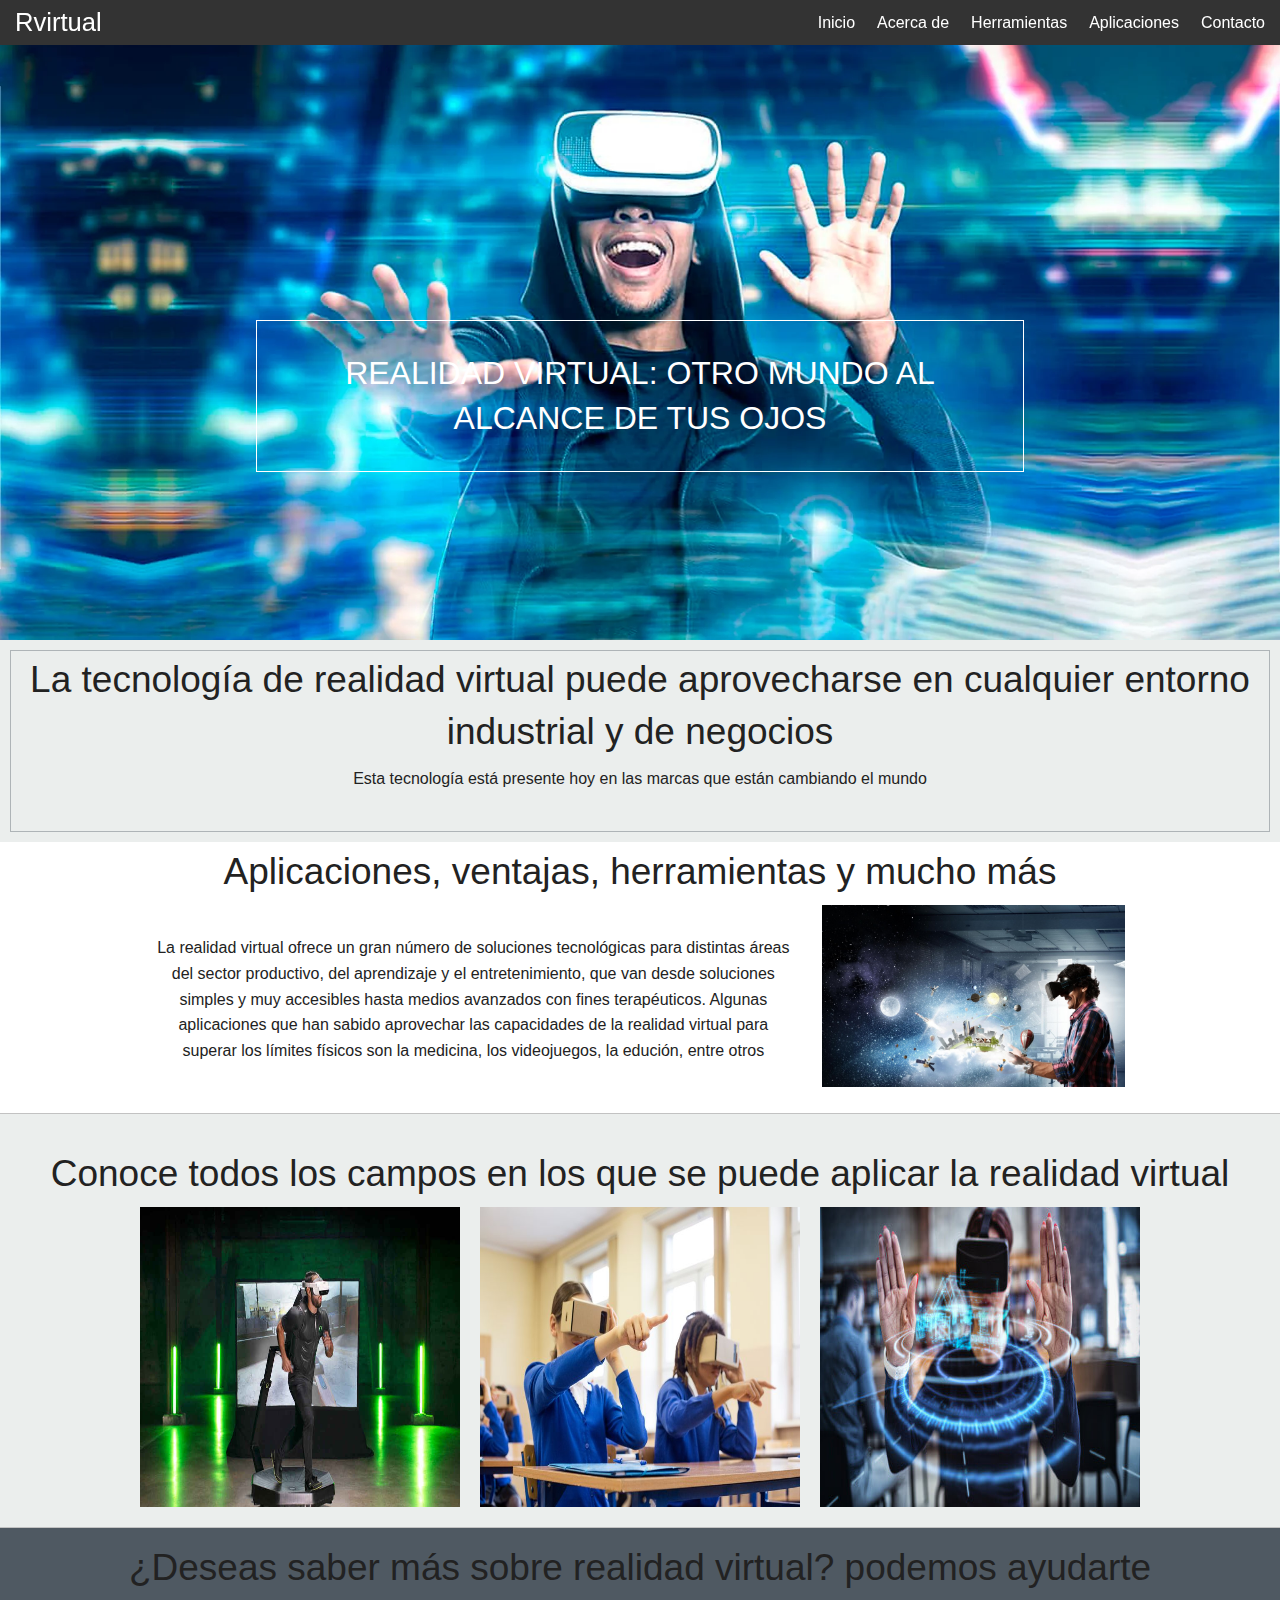
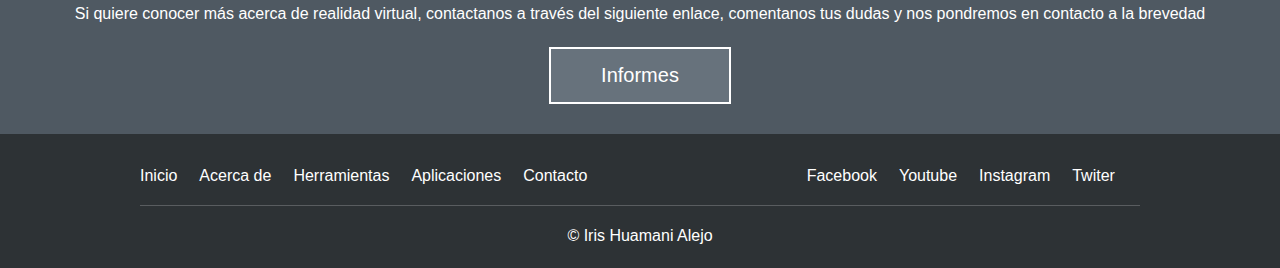
<file: index.html>
<!doctype html>
<html class="no-js" lang="">
    <head>
        <meta charset="utf-8">
        <meta http-equiv="X-UA-Compatible" content="IE=edge,chrome=1">
        <title></title>
        <meta name="description" content="">
        <meta name="viewport" content="width=device-width, initial-scale=1">

        <link rel="stylesheet" href="css/normalize.min.css">
        <link rel="stylesheet" href="css/main.css">
        <link rel="stylesheet" href="css/foundation.css">

        <script src="js/vendor/modernizr-2.8.3.min.js"></script>
    </head>
    <body>


        <header class="fixed"> <!--propio del famework -->

            <div class="top-bar">
                <div class="row">
                    <div class="large-4 columns">
                        <a href="index.html" class="inicio">Rvirtual</a>
                    </div>

                    <div class="large-6 large-offset-2 columns"> 
                        <div id="navegacion">
                            <nav class="inline-list right">
                                <li><a href="index.html">Inicio</a></li>
                                <li><a href="nosotros.html">Acerca de</a></li>
                                <li><a href="servicios.html">Herramientas</a></li>
                                <li><a href="equipo.html">Aplicaciones</a></li>
                                <li><a href="contacto.html">Contacto</a></li>
                            </nav>
                        </div>
                    </div>

                </div>
            </div>
        </header>
        

        <section class="destacada">
            <div class="pattern"></div>
            <img src="img/realidad-virtual.webp">

            <div class="contenido text-center">
                <h1><span>Realidad Virtual: otro mundo al alcance de tus ojos</span></h1>
            </div>
        </section>

        <section class="agencia text-center">
            <div class="borde">
                <h2>La tecnología de realidad virtual puede aprovecharse en cualquier entorno industrial y de negocios</h2>
                <p>Esta tecnología está presente hoy en las marcas que están cambiando el mundo</p>
            </div>
        </section>

        <section class="aplicaciones text-center">
            <h2 class="text-center">Aplicaciones, ventajas, herramientas y mucho más</h2>

            <section class="row">
                <div class="large-8 columns">
                    <p class="texto-1">La realidad virtual ofrece un gran número de soluciones tecnológicas para distintas áreas del sector productivo, del aprendizaje y el entretenimiento, que van desde soluciones simples y muy accesibles hasta medios avanzados con fines terapéuticos. Algunas aplicaciones que han sabido aprovechar las capacidades de la realidad virtual para superar los límites físicos son la medicina, los videojuegos, la edución, entre otros</p>
                </div>

                <div class="large-4 columns">
                    <img src="img/realidad.jpg">
                </div>
            </section>
            

            
        </section>

        <section class="servicios">

            <h2 class="text-center">Conoce todos los campos en los que se puede aplicar la realidad virtual</h2>

            <div class="row">
                <ul class="small-block-grid-3">
                    <li><img src="img/i_videojuegos.jpg" class="imagen-1"></li>
                    <li><img src="img/i_educacion.jpg" class="imagen-1"></li>
                    <li><img src="img/i_negocios.jpg" class="imagen-1"></li>
                </ul>
            </div>

        </section>

        <section class="contacto text-center">
            <h2>¿Deseas saber más sobre realidad virtual? podemos ayudarte</h2>
            <p>Si quiere conocer más acerca de realidad virtual, contactanos a través del siguiente enlace, comentanos tus dudas y nos pondremos en contacto a la brevedad</p>

            <a href="contacto.html" class="button large">Informes</a>
        </section>

        <footer >
            <div class="row">
                <nav class="large-6 columns inline-list">
                    <li><a href="index.html">Inicio</a></li>
                    <li><a href="nosotros.html">Acerca de</a></li>
                    <li><a href="servicios.html">Herramientas</a></li>
                    <li><a href="equipo.html">Aplicaciones</a></li>
                    <li><a href="contacto.html">Contacto</a></li>
                </nav>

                <nav class="large-4 large-offset-2 columns inline-list">
                    <li><a href="#">Facebook</a></li>
                    <li><a href="#">Youtube</a></li>
                    <li><a href="#">Instagram</a></li>
                    <li><a href="#">Twiter</a></li>
                </nav>

                <hr>
                <p class="text-center">&copy; Iris Huamani Alejo</p>
            </div>
        </footer>


        <script>window.jQuery || document.write('<script src="js/vendor/jquery-1.11.2.min.js"><\/script>')</script>

        <script src="js/main.js"></script>
        <script src="js/foundation.min.js"></script>
    </body>
</html>
</file>
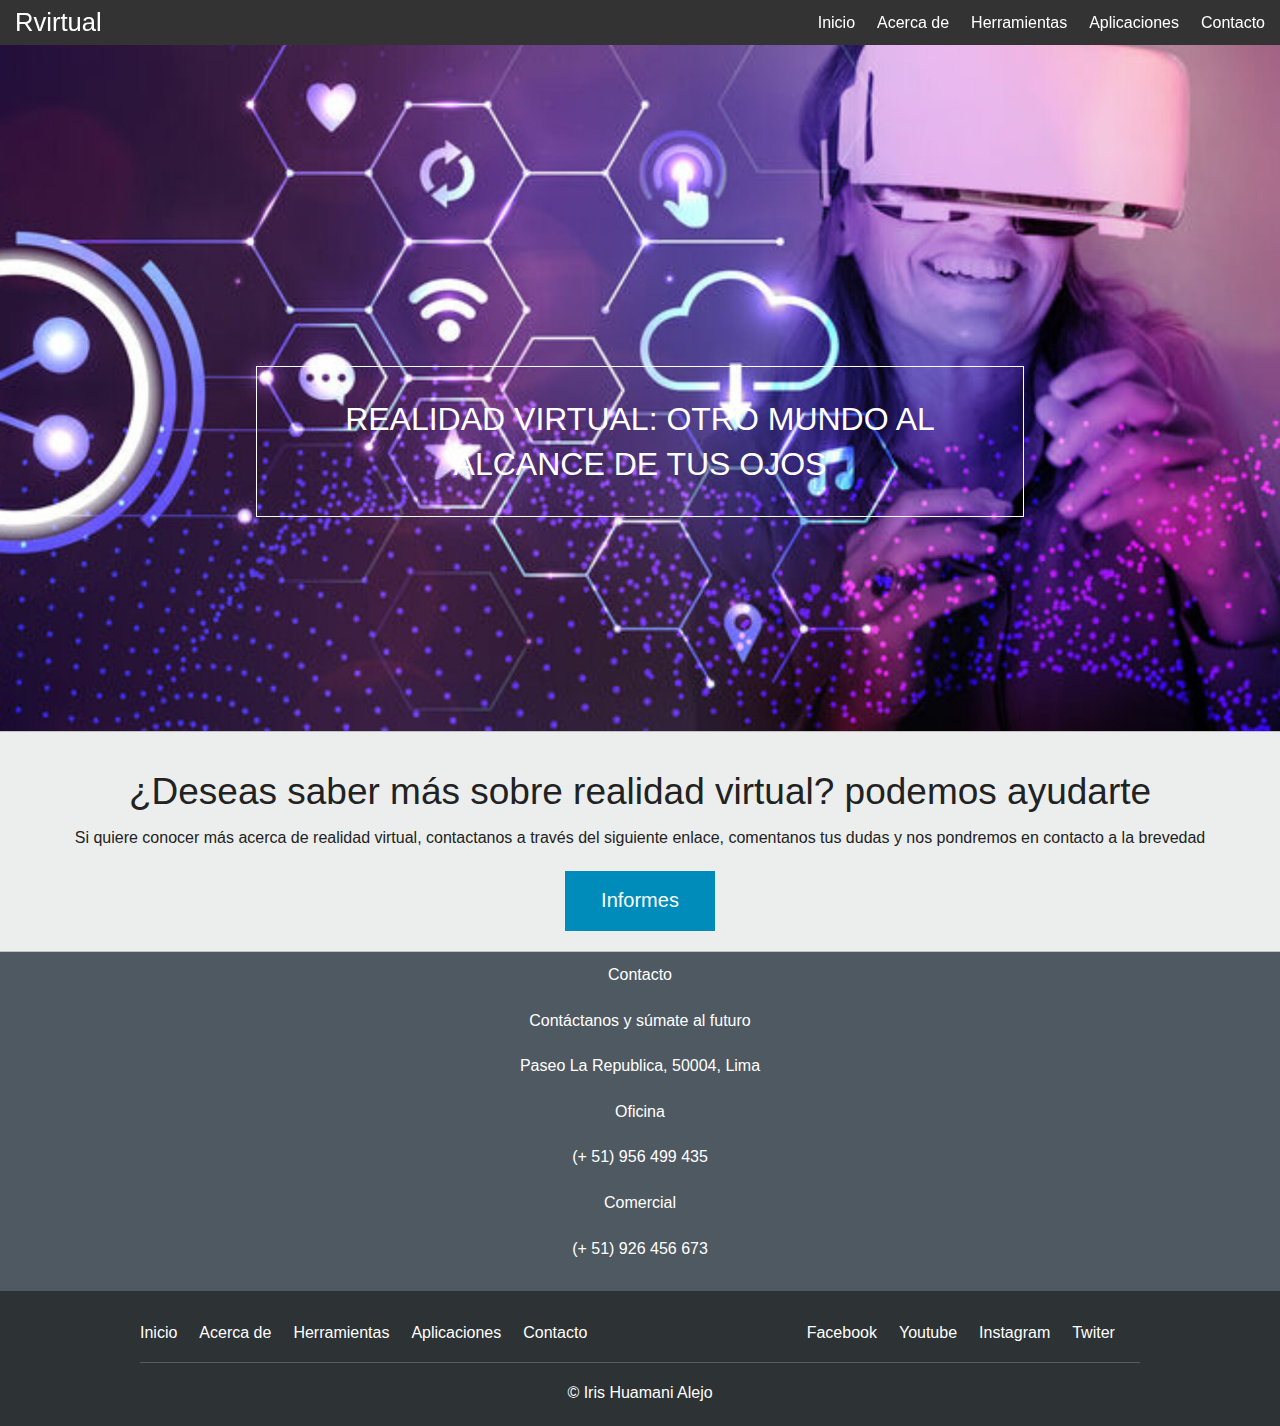
<file: contacto.html>
<!doctype html>
<html class="no-js" lang="">
    <head>
        <meta charset="utf-8">
        <meta http-equiv="X-UA-Compatible" content="IE=edge,chrome=1">
        <title></title>
        <meta name="description" content="">
        <meta name="viewport" content="width=device-width, initial-scale=1">

        <link rel="stylesheet" href="css/normalize.min.css">
        <link rel="stylesheet" href="css/main.css">
        <link rel="stylesheet" href="css/foundation.css">

        <script src="js/vendor/modernizr-2.8.3.min.js"></script>
    </head>
    <body>


        <header class="fixed"> <!--propio del famework -->

            <div class="top-bar">
                <div class="row">
                    <div class="large-4 columns">
                        <a href="index.html" class="inicio">Rvirtual</a>
                    </div>

                    <div class="large-6 large-offset-2 columns"> 
                        <div id="navegacion">
                            <nav class="inline-list right">
                                <li><a href="index.html">Inicio</a></li>
                                <li><a href="nosotros.html">Acerca de</a></li>
                                <li><a href="servicios.html">Herramientas</a></li>
                                <li><a href="equipo.html">Aplicaciones</a></li>
                                <li><a href="contacto.html">Contacto</a></li>
                            </nav>
                        </div>
                    </div>

                </div>
            </div>
        </header>

        <section class="destacada">
            <div class="pattern"></div>
            <img src="img/c_contacto.jpg">

            <div class="contenido text-center">
                <h1><span>Realidad Virtual: otro mundo al alcance de tus ojos</span></h1>
            </div>
        </section>


        <section class="servicios text-center"> 
            <h2>¿Deseas saber más sobre realidad virtual? podemos ayudarte</h2>
            <p>Si quiere conocer más acerca de realidad virtual, contactanos a través del siguiente enlace, comentanos tus dudas y nos pondremos en contacto a la brevedad</p>

            <a href="" class="button large">Informes</a>
        </section>

        <section class="contacto text-center">
            <div>
                <p>Contacto<p>
                <p>Contáctanos y súmate al futuro<p>
                <p>Paseo La Republica, 50004, Lima<p>

                <p>Oficina<p>
                <p>(+ 51) 956 499 435<p>
                <p>Comercial<p>
                <p>(+ 51) 926 456 673<p><p>
            </div>
            
        </section>

        

        <footer >
            <div class="row">
                <nav class="large-6 columns inline-list">
                    <li><a href="index.html">Inicio</a></li>
                    <li><a href="nosotros.html">Acerca de</a></li>
                    <li><a href="servicios.html">Herramientas</a></li>
                    <li><a href="equipo.html">Aplicaciones</a></li>
                    <li><a href="contacto.html">Contacto</a></li>
                </nav>

                <nav class="large-4 large-offset-2 columns inline-list">
                    <li><a href="#">Facebook</a></li>
                    <li><a href="#">Youtube</a></li>
                    <li><a href="#">Instagram</a></li>
                    <li><a href="#">Twiter</a></li>
                </nav>

                <hr>
                <p class="text-center">&copy; Iris Huamani Alejo</p>
            </div>
        </footer>


        <script>window.jQuery || document.write('<script src="js/vendor/jquery-1.11.2.min.js"><\/script>')</script>

        <script src="js/main.js"></script>
        <script src="js/foundation.min.js"></script>
    </body>
</html>
</file>
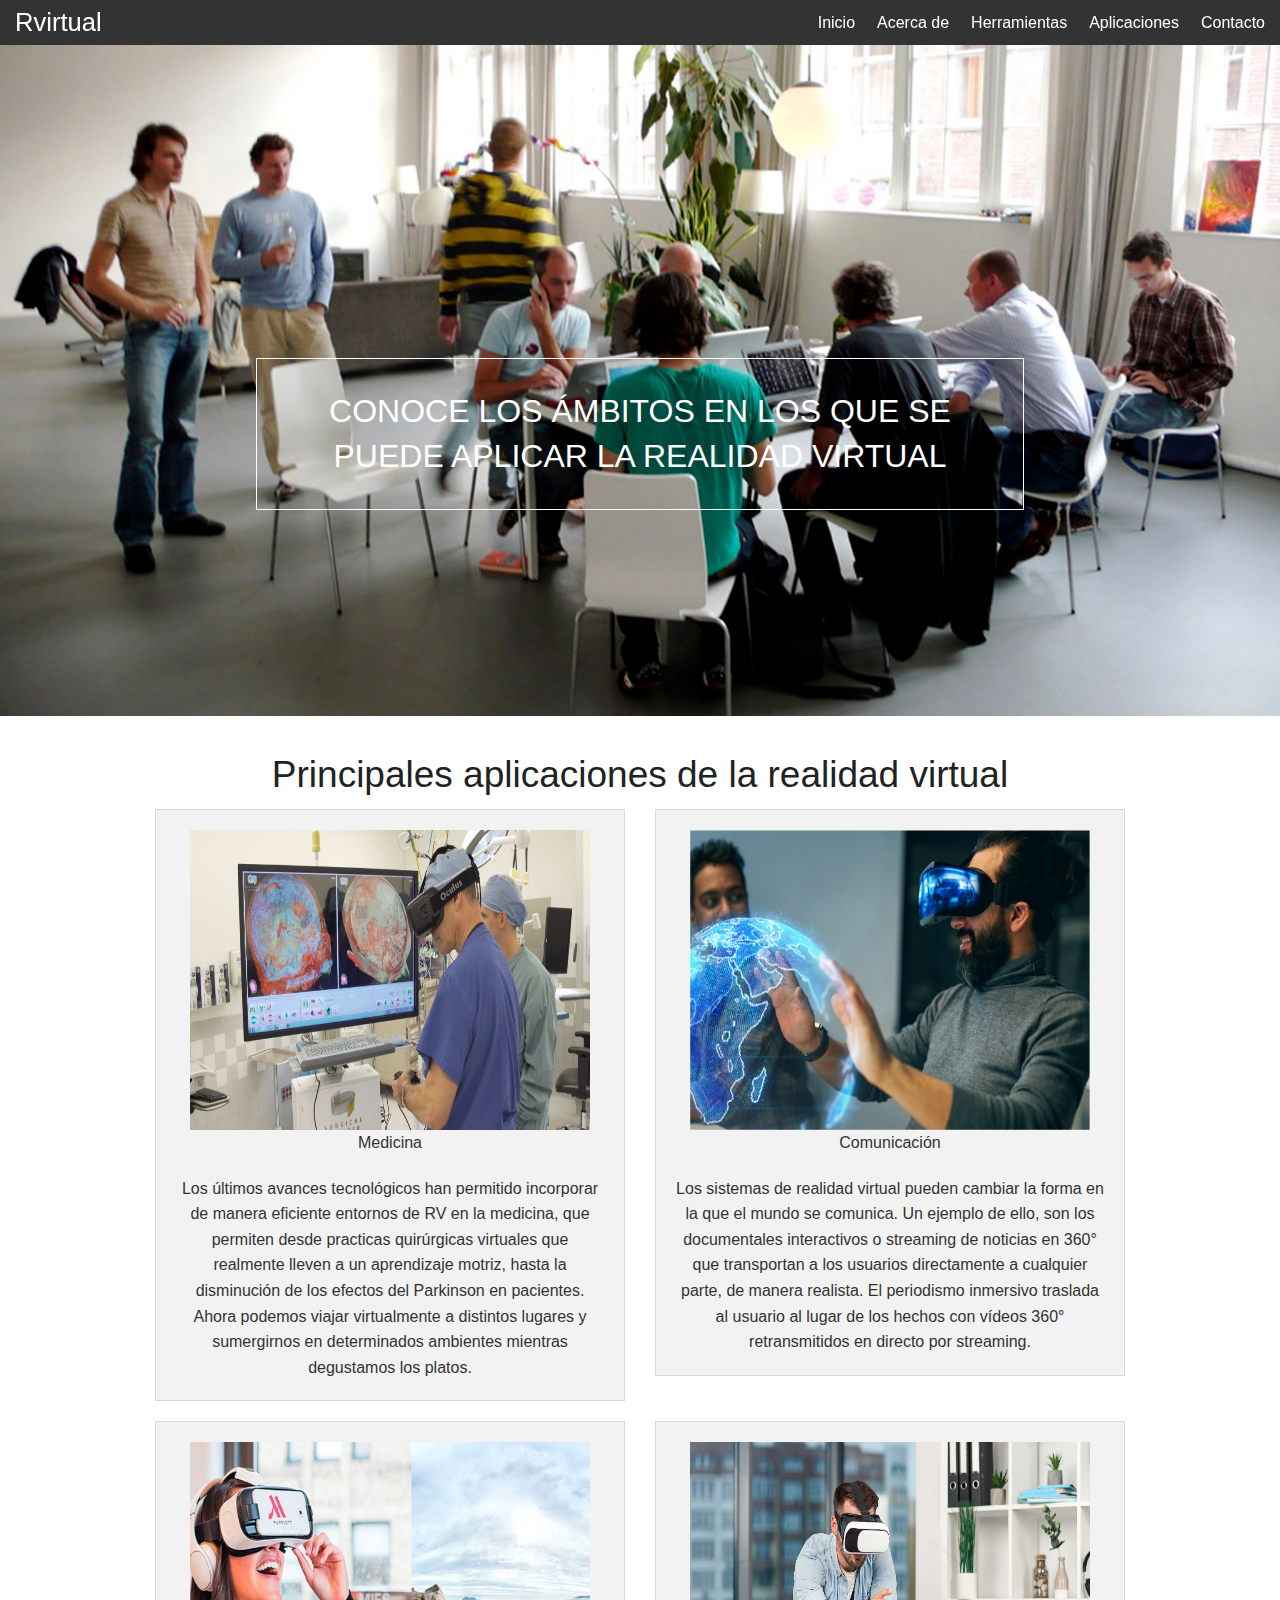
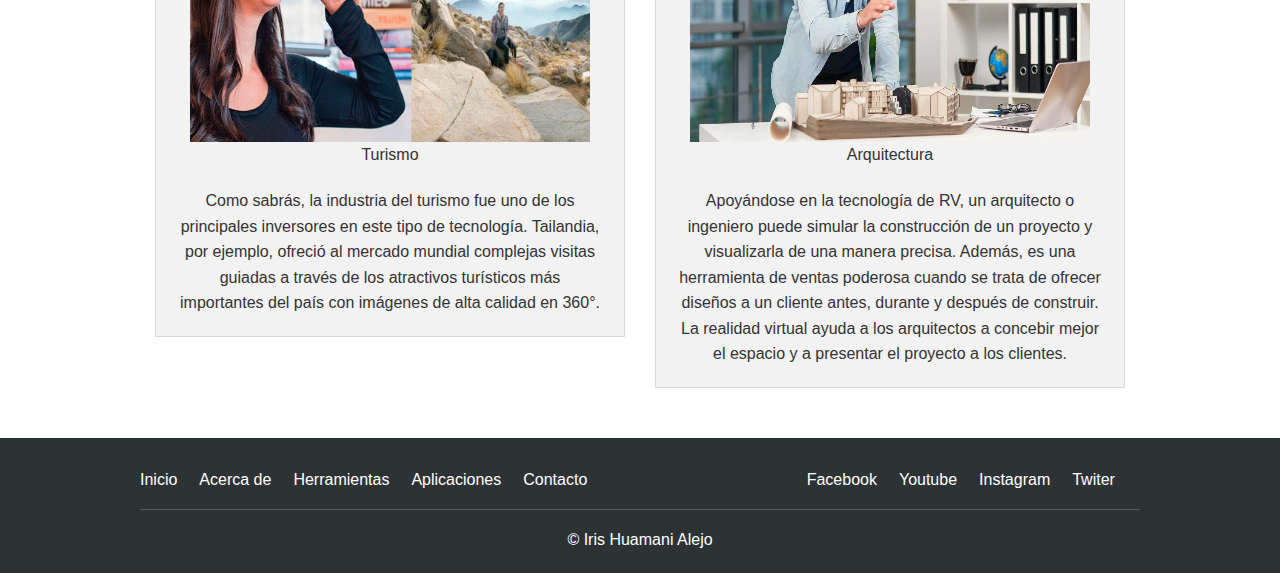
<file: equipo.html>
<!doctype html>
<html class="no-js" lang="">
    <head>
        <meta charset="utf-8">
        <meta http-equiv="X-UA-Compatible" content="IE=edge,chrome=1">
        <title></title>
        <meta name="description" content="">
        <meta name="viewport" content="width=device-width, initial-scale=1">

        <link rel="stylesheet" href="css/normalize.min.css">
        <link rel="stylesheet" href="css/main.css">
        <link rel="stylesheet" href="css/foundation.css">

        <script src="js/vendor/modernizr-2.8.3.min.js"></script>
    </head>
    <body>


        <header class="fixed"> <!--propio del famework -->

            <div class="top-bar">
                <div class="row">
                    <div class="large-4 columns">
                        <a href="index.html" class="inicio">Rvirtual</a>
                    </div>

                    <div class="large-6 large-offset-2 columns"> 
                        <div id="navegacion">
                            <nav class="inline-list right">
                                <li><a href="index.html">Inicio</a></li>
                                <li><a href="nosotros.html">Acerca de</a></li>
                                <li><a href="servicios.html">Herramientas</a></li>
                                <li><a href="equipo.html">Aplicaciones</a></li>
                                <li><a href="contacto.html">Contacto</a></li>
                            </nav>
                        </div>
                    </div>

                </div>
            </div>
        </header>
        

        <section class="destacada">
            <div class="pattern"></div>
            <img src="img/h_equipo.jpg">

            <div class="contenido text-center">
                <h1><span>Conoce los ámbitos en los que se puede aplicar la realidad virtual</span></h1>
            </div>
        </section>

        <section class="informacion">

            <div class="row">
                <h2 class="text-center">Principales aplicaciones de la realidad virtual</h2>

                <div class="large-6 columns">
                    <div class="panel text-center">
                        <img src="img/a_medicina.jpg" class="imagen-1">
                        <p>Medicina</p>
                        <p>Los últimos avances tecnológicos han permitido incorporar de manera eficiente entornos de RV en la medicina, que permiten desde practicas quirúrgicas virtuales que realmente lleven a un aprendizaje motriz, hasta la disminución de los efectos del Parkinson en pacientes. Ahora podemos viajar virtualmente a distintos lugares y sumergirnos en determinados ambientes mientras degustamos los platos.</p>
                    </div>
                </div>

                <div class="large-6 columns">
                    <div class="panel text-center">
                        <img src="img/a_comunicacion.png" class="imagen-1"> 
                        <p>Comunicación</p>
                        <p>Los sistemas de realidad virtual pueden cambiar la forma en la que el mundo se comunica. Un ejemplo de ello, son los documentales interactivos o streaming de noticias en 360° que transportan a los usuarios directamente a cualquier parte, de manera realista. El periodismo inmersivo traslada al usuario al lugar de los hechos con vídeos 360° retransmitidos en directo por streaming.</p>
                    </div>
                </div>
            </div>

            <div class="row">
                <div class="large-6 columns">
                    <div class="panel text-center">
                        <img src="img/a_turismo.jpg" class="imagen-1">
                        <p>Turismo</p>
                        <p>Como sabrás, la industria del turismo fue uno de los principales inversores en este tipo de tecnología. Tailandia, por ejemplo, ofreció al mercado mundial complejas visitas guiadas a través de los atractivos turísticos más importantes del país con imágenes de alta calidad en 360°.</p>
                    </div>
                </div>

                <div class="large-6 columns">
                    <div class="panel text-center">
                        <img src="img/a_arquitectura.jpg" class="imagen-1">
                        <p>Arquitectura</p>
                        <p>Apoyándose en la tecnología de RV, un arquitecto o ingeniero puede simular la construcción de un proyecto y visualizarla de una manera precisa. Además, es una herramienta de ventas poderosa cuando se trata de ofrecer diseños a un cliente antes, durante y después de construir. La realidad virtual ayuda a los arquitectos a concebir mejor el espacio y a presentar el proyecto a los clientes.</p>
                    </div>
                </div>
            </div>

        </section>

        <footer >
            <div class="row">
                <nav class="large-6 columns inline-list">
                    <li><a href="index.html">Inicio</a></li>
                    <li><a href="nosotros.html">Acerca de</a></li>
                    <li><a href="servicios.html">Herramientas</a></li>
                    <li><a href="equipo.html">Aplicaciones</a></li>
                    <li><a href="contacto.html">Contacto</a></li>
                </nav>

                <nav class="large-4 large-offset-2 columns inline-list">
                    <li><a href="#">Facebook</a></li>
                    <li><a href="#">Youtube</a></li>
                    <li><a href="#">Instagram</a></li>
                    <li><a href="#">Twiter</a></li>
                </nav>

                <hr>
                <p class="text-center">&copy; Iris Huamani Alejo</p>
            </div>
        </footer>


        <script>window.jQuery || document.write('<script src="js/vendor/jquery-1.11.2.min.js"><\/script>')</script>

        <script src="js/main.js"></script>
        <script src="js/foundation.min.js"></script>
    </body>
</html>
</file>
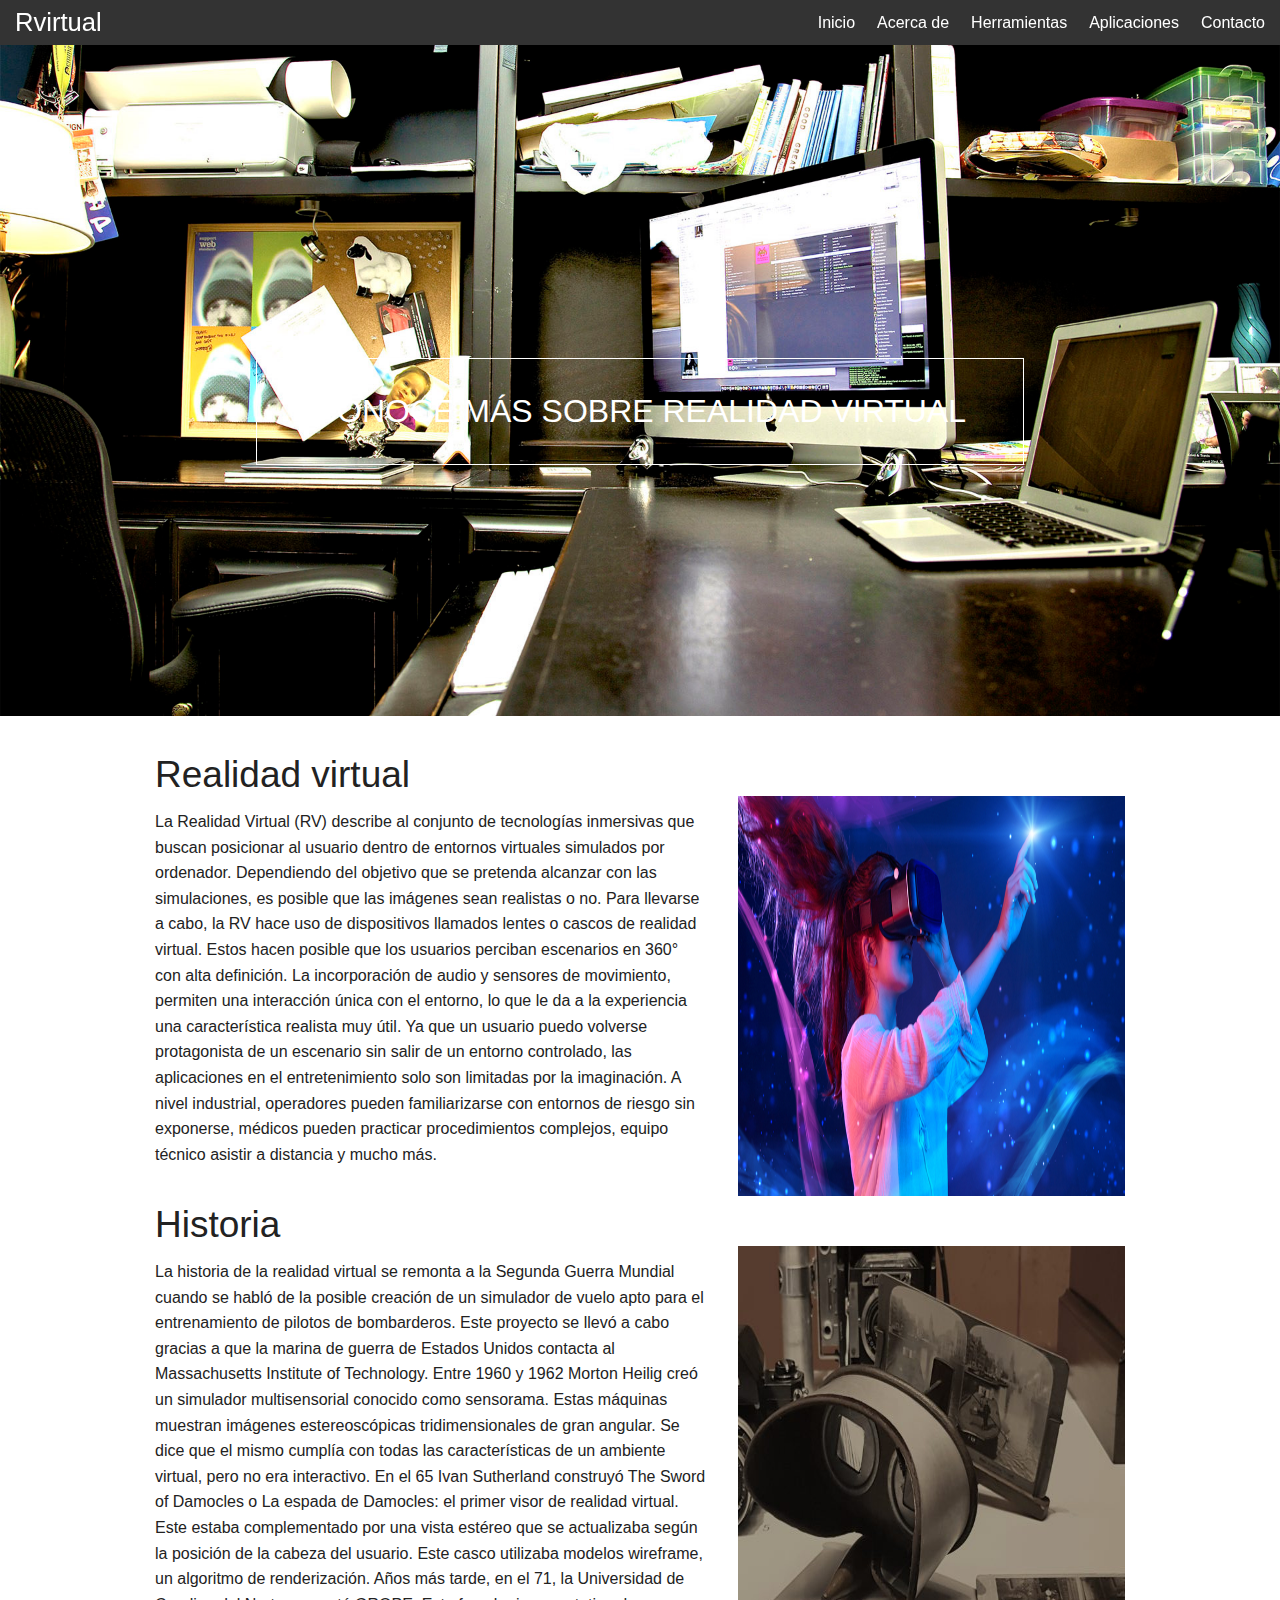
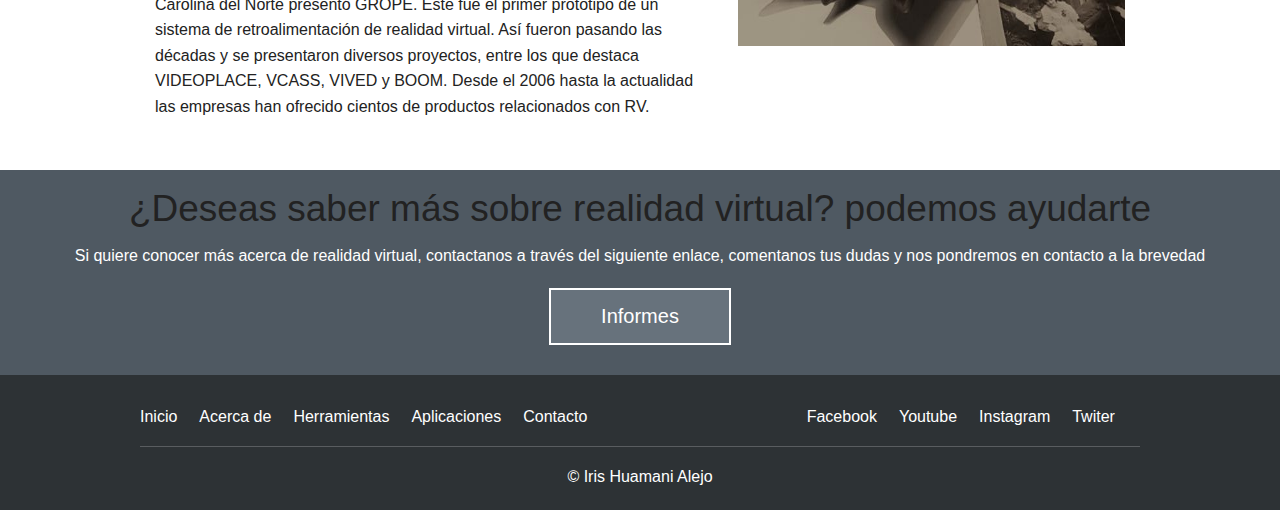
<file: nosotros.html>
<!doctype html>
<html class="no-js" lang="">
    <head>
        <meta charset="utf-8">
        <meta http-equiv="X-UA-Compatible" content="IE=edge,chrome=1">
        <title></title>
        <meta name="description" content="">
        <meta name="viewport" content="width=device-width, initial-scale=1">

        <link rel="stylesheet" href="css/normalize.min.css">
        <link rel="stylesheet" href="css/main.css">
        <link rel="stylesheet" href="css/foundation.css">

        <script src="js/vendor/modernizr-2.8.3.min.js"></script>
    </head>
    <body>


        <header class="fixed"> <!--propio del famework -->

            <div class="top-bar">
                <div class="row">
                    <div class="large-4 columns">
                        <a href="index.html" class="inicio">Rvirtual</a>
                    </div>

                    <div class="large-6 large-offset-2 columns"> 
                        <div id="navegacion">
                            <nav class="inline-list right">
                                <li><a href="index.html">Inicio</a></li>
                                <li><a href="nosotros.html">Acerca de</a></li>
                                <li><a href="servicios.html">Herramientas</a></li>
                                <li><a href="equipo.html">Aplicaciones</a></li>
                                <li><a href="contacto.html">Contacto</a></li>
                            </nav>
                        </div>
                    </div>

                </div>
            </div>
        </header>
        

        <section class="destacada">
            <div class="pattern"></div>
            <img src="img/h_nosotros.jpg">

            <div class="contenido text-center">
                <h1><span>Conoce más sobre realidad virtual</span></h1>
            </div>
        </section>

        <section class="informacion">
            <div class="row">
                <div class="large-7 columns">
                    <div id="mision">
                        <h2>Realidad virtual</h2>
                        <p>La Realidad Virtual (RV) describe al conjunto de tecnologías inmersivas que buscan posicionar al usuario dentro de entornos virtuales simulados por ordenador. Dependiendo del objetivo que se pretenda alcanzar con las simulaciones, es posible que las imágenes sean realistas o no. Para llevarse a cabo, la RV hace uso de dispositivos llamados lentes o cascos de realidad virtual. Estos hacen posible que los usuarios perciban escenarios en 360° con alta definición. La incorporación de audio y sensores de movimiento, permiten una interacción única con el entorno, lo que le da a la experiencia una característica realista muy útil. Ya que un usuario puedo volverse protagonista de un escenario sin salir de un entorno controlado, las aplicaciones en el entretenimiento solo son limitadas por la imaginación. A nivel industrial, operadores pueden familiarizarse con entornos de riesgo sin exponerse, médicos pueden practicar procedimientos complejos, equipo técnico asistir a distancia y mucho más.</p>
                    </div>
                </div>

                <div class="large-5 columns">
                    <img src="img/ad_rv.jpeg" class="imagen-2">
                </div>
            </div>

            <div class="row">
                <div class="large-7 columns">
                    <div id="mision">
                        <h2>Historia</h2>
                        <p>La historia de la realidad virtual se remonta a la Segunda Guerra Mundial cuando se habló de la posible creación de un simulador de vuelo apto para el entrenamiento de pilotos de bombarderos. Este proyecto se llevó a cabo gracias a que la marina de guerra de Estados Unidos contacta al Massachusetts Institute of Technology. Entre 1960 y 1962 Morton Heilig creó un simulador multisensorial conocido como sensorama. Estas máquinas muestran imágenes estereoscópicas tridimensionales de gran angular. Se dice que el mismo cumplía con todas las características de un ambiente virtual, pero no era interactivo. En el 65 Ivan Sutherland construyó The Sword of Damocles o La espada de Damocles: el primer visor de realidad virtual. Este estaba complementado por una vista estéreo que se actualizaba según la posición de la cabeza del usuario. Este casco utilizaba modelos wireframe, un algoritmo de renderización. Años más tarde, en el 71, la Universidad de Carolina del Norte presentó GROPE. Este fue el primer prototipo de un sistema de retroalimentación de realidad virtual. Así fueron pasando las décadas y se presentaron diversos proyectos, entre los que destaca VIDEOPLACE, VCASS, VIVED y BOOM. Desde el 2006 hasta la actualidad las empresas han ofrecido cientos de productos relacionados con RV. </p>
                    </div>
                </div>

                <div class="large-5 columns">
                    <img src="img/ad_historia.jpg" class="imagen-2">
                </div>
            </div>

        </section>

        <section class="contacto text-center">
            <h2>¿Deseas saber más sobre realidad virtual? podemos ayudarte</h2>
            <p>Si quiere conocer más acerca de realidad virtual, contactanos a través del siguiente enlace, comentanos tus dudas y nos pondremos en contacto a la brevedad</p>

            <a href="" class="button large">Informes</a>
        </section>

        <footer >
            <div class="row">
                <nav class="large-6 columns inline-list">
                    <li><a href="index.html">Inicio</a></li>
                    <li><a href="nosotros.html">Acerca de</a></li>
                    <li><a href="servicios.html">Herramientas</a></li>
                    <li><a href="equipo.html">Aplicaciones</a></li>
                    <li><a href="contacto.html">Contacto</a></li>
                </nav>

                <nav class="large-4 large-offset-2 columns inline-list">
                    <li><a href="#">Facebook</a></li>
                    <li><a href="#">Youtube</a></li>
                    <li><a href="#">Instagram</a></li>
                    <li><a href="#">Twiter</a></li>
                </nav>

                <hr>
                <p class="text-center">&copy; Iris Huamani Alejo</p>
            </div>
        </footer>


        <script>window.jQuery || document.write('<script src="js/vendor/jquery-1.11.2.min.js"><\/script>')</script>

        <script src="js/main.js"></script>
        <script src="js/foundation.min.js"></script>
    </body>
</html>
</file>
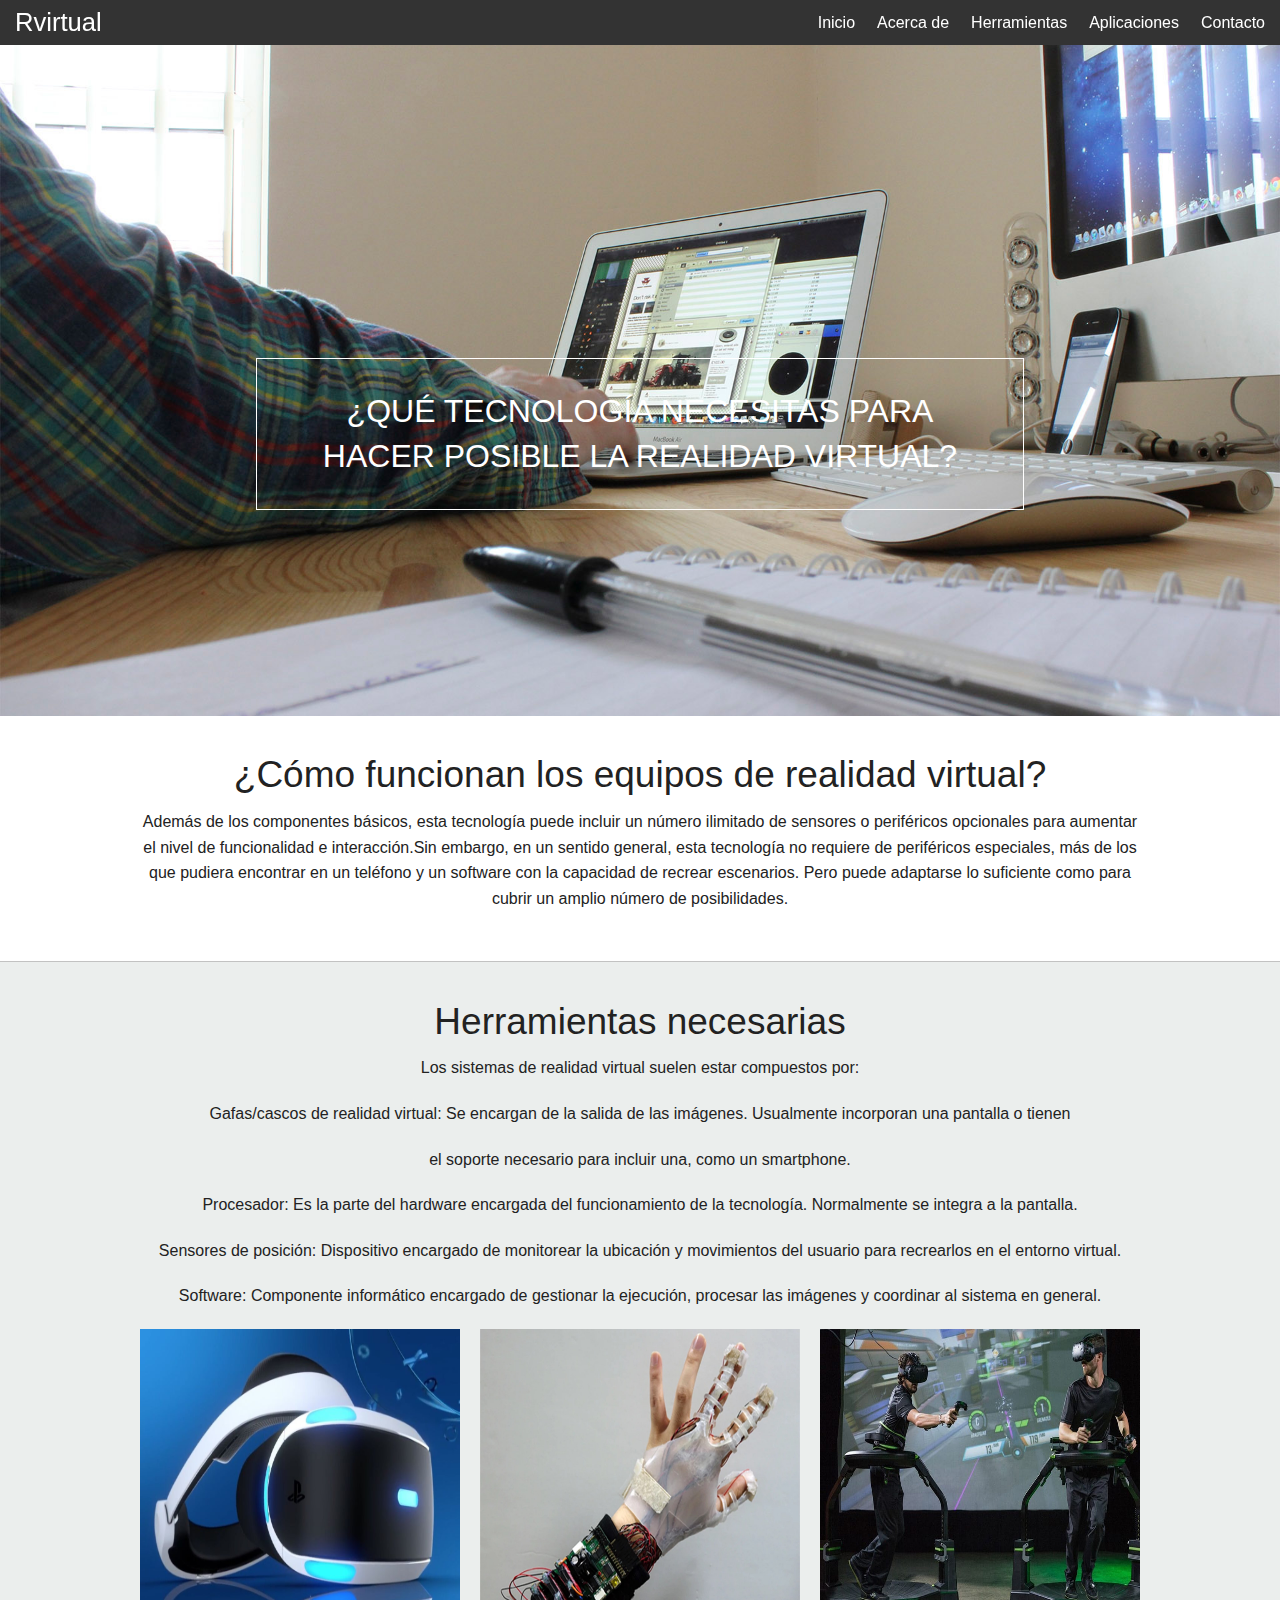
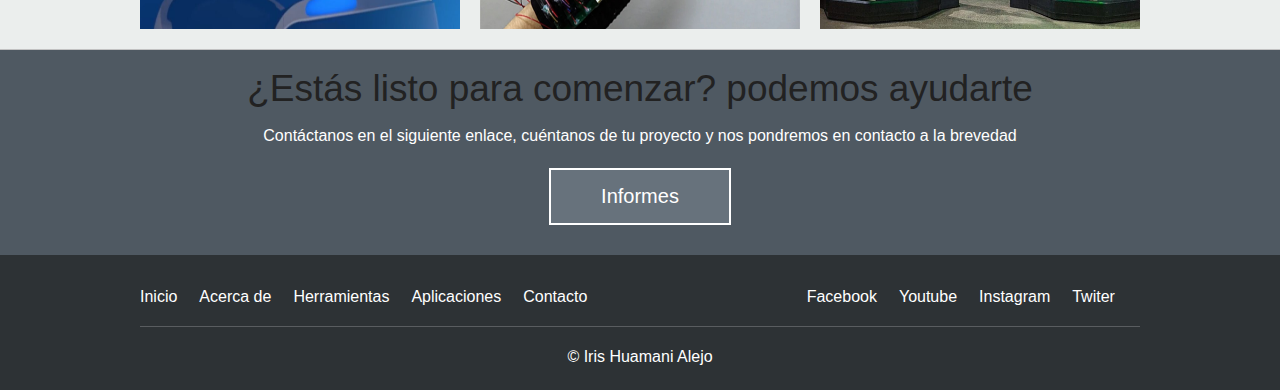
<file: servicios.html>
<!doctype html>
<html class="no-js" lang="">
    <head>
        <meta charset="utf-8">
        <meta http-equiv="X-UA-Compatible" content="IE=edge,chrome=1">
        <title></title>
        <meta name="description" content="">
        <meta name="viewport" content="width=device-width, initial-scale=1">

        <link rel="stylesheet" href="css/normalize.min.css">
        <link rel="stylesheet" href="css/main.css">
        <link rel="stylesheet" href="css/foundation.css">

        <script src="js/vendor/modernizr-2.8.3.min.js"></script>
    </head>
    <body>


        <header class="fixed"> <!--propio del famework -->

            <div class="top-bar">
                <div class="row">
                    <div class="large-4 columns">
                        <a href="index.html" class="inicio">Rvirtual</a>
                    </div>

                    <div class="large-6 large-offset-2 columns"> 
                        <div id="navegacion">
                            <nav class="inline-list right">
                                <li><a href="index.html">Inicio</a></li>
                                <li><a href="nosotros.html">Acerca de</a></li>
                                <li><a href="servicios.html">Herramientas</a></li>
                                <li><a href="equipo.html">Aplicaciones</a></li>
                                <li><a href="contacto.html">Contacto</a></li>
                            </nav>
                        </div>
                    </div>

                </div>
            </div>
        </header>
        
        <section class="destacada">
            <div class="pattern"></div>
            <img src="img/h_servicios.jpg">

            <div class="contenido text-center">
                <h1><span>¿Qué tecnología necesitas para hacer posible la realidad virtual?</span></h1>
            </div>
        </section>

        <section class="informacion">
            <div class="row text-center">
                <h2>¿Cómo funcionan los equipos de realidad virtual?</h2>
                <p>Además de los componentes básicos, esta tecnología puede incluir un número ilimitado de sensores o periféricos opcionales para aumentar el nivel de funcionalidad e interacción.Sin embargo, en un sentido general, esta tecnología no requiere de periféricos especiales, más de los que pudiera encontrar en un teléfono y un software con la capacidad de recrear escenarios. Pero puede adaptarse lo suficiente como para cubrir un amplio número de posibilidades.</p>
            </div>
            
        </section>

        <section class="servicios">

            <h2 class="text-center">Herramientas necesarias</h2>

            <div class="text-center">
                <p>Los sistemas de realidad virtual suelen estar compuestos por:</p>
                <p>Gafas/cascos de realidad virtual: Se encargan de la salida de las imágenes. Usualmente incorporan una pantalla o tienen</p>
                <p>el soporte necesario para incluir una, como un smartphone.</p>
                <p>Procesador: Es la parte del hardware encargada del funcionamiento de la tecnología. Normalmente se integra a la pantalla.</p>
                <p>Sensores de posición: Dispositivo encargado de monitorear la ubicación y movimientos del usuario para recrearlos en el entorno virtual.</p>
                <p>Software: Componente informático encargado de gestionar la ejecución, procesar las imágenes y coordinar al sistema en general.</p>
            </div>
            

            <div class="row">
                <ul class="small-block-grid-3">
                    <li><img src="img/h_cascos.jpg" class="imagen-1"></li>
                    <li><img src="img/h_sensores.jpg" class="imagen-1"></li>
                    <li><img src="img/h_cintas.jpg" class="imagen-1"></li>
                </ul>
            </div>

        </section>

        <section class="contacto text-center">
            <h2>¿Estás listo para comenzar? podemos ayudarte</h2>
            <p>Contáctanos en el siguiente enlace, cuéntanos de tu proyecto y nos pondremos en contacto a la brevedad</p>

            <a href="contacto.html" class="button large">Informes</a>
        </section>

        <footer >
            <div class="row">
                <nav class="large-6 columns inline-list">
                    <li><a href="index.html">Inicio</a></li>
                    <li><a href="nosotros.html">Acerca de</a></li>
                    <li><a href="servicios.html">Herramientas</a></li>
                    <li><a href="equipo.html">Aplicaciones</a></li>
                    <li><a href="contacto.html">Contacto</a></li>
                </nav>

                <nav class="large-4 large-offset-2 columns inline-list">
                    <li><a href="#">Facebook</a></li>
                    <li><a href="#">Youtube</a></li>
                    <li><a href="#">Instagram</a></li>
                    <li><a href="#">Twiter</a></li>
                </nav>

                <hr>
                <p class="text-center">&copy; Iris Huamani Alejo</p>
            </div>
        </footer>


        <script>window.jQuery || document.write('<script src="js/vendor/jquery-1.11.2.min.js"><\/script>')</script>

        <script src="js/main.js"></script>
        <script src="js/foundation.min.js"></script>
    </body>
</html>
</file>
<file: css/main.css>
/*! HTML5 Boilerplate v5.0 | MIT License | http://h5bp.com/ */

html {
    color: #222;
    font-size: 1em;
    line-height: 1.4;
}

::-moz-selection {
    background: #b3d4fc;
    text-shadow: none;
}

::selection {
    background: #b3d4fc;
    text-shadow: none;
}

hr {
    display: block;
    height: 1px;
    border: 0;
    border-top: 1px solid #ccc;
    margin: 1em 0;
    padding: 0;
}

audio,
canvas,
iframe,
img,
svg,
video {
    vertical-align: middle;
}

fieldset {
    border: 0;
    margin: 0;
    padding: 0;
}

textarea {
    resize: vertical;
}

.browserupgrade {
    margin: 0.2em 0;
    background: #ccc;
    color: #000;
    padding: 0.2em 0;
}


/* ==========================================================================
   Author's custom styles
   ========================================================================== */

header a.inicio {
    color: #fff;
    font-size: 1.6rem;
}

header nav a {
    color: #fff;
}

.top-bar{
    background-color: transparent;
    height: 4.2rem;
    line-height: 4.2rem;
}

/**/
section.destacada {
    position:relative ;
}

section.destacada .contenido{
    top: 50%;
    left: 0;
    width: 100%;
    position: absolute;
    z-index: 20;
}

section.destacada .contenido h1 {
    padding: 30px 50px;
    border: 1px solid #fff;
    color: #fff;
    font-size: 2rem;
    text-transform: uppercase;
    margin: 0 auto;
    width: 60%;
}

/**/

section.agencia {
    background-color: #ebeeed;
    padding: 10px;
}

section.agencia .borde {
    border: 1px solid #aeb4b7;
}

section.agencia p {
    margin-bottom: 40px;
}

/**/

section.servicios {
    background-color: #ebeeed;
    border-top: 1px solid #c2c2c2;
    border-bottom: 1px solid #c2c2c2;
    padding-top: 30px;
}

section.servicios small {
    font-style: italic;
}

/**/
section.contacto {
    background-color: #4f5962;
    padding: 10px;
    color: #fff;
}

section.contacto .borde {
    border: 1px solid #697279;
}

section.contacto .button {
    background-color: #67727c;
    border: 2px solid #fff;
    color: #fff;
    padding: 15px 50px;
}

/*footer*/
footer{
    background-color: #2d3235;
    padding-top: 30px;
}

footer nav a,
footer nav a:hover {
    color: #fff;
}

footer hr {
    display: block;
    height: 1px;
    border: 0;
    border-top: 1px solid #595d60;
    margin: 1rem 0;
    padding: 0;
}

footer p {
    color: #fff;
}


/*Nosotros*/
section.informacion{
    padding: 30px 0;
}


/*Adicional*/
.texto-1{
    padding-top: 30px;
    padding-bottom: 30px;
}


.imagen-1{
    height: 300px;
    width: 400px;

}

.imagen-2{
    height: 450px;
    width: 400px;
    padding-top: 50px;

}

/* ==========================================================================
   Media Queries
   ========================================================================== */

@media only screen and (min-width: 35em) {

}

@media print,
       (-o-min-device-pixel-ratio: 5/4),
       (-webkit-min-device-pixel-ratio: 1.25),
       (min-resolution: 120dpi) {

}

/* ==========================================================================
   Helper classes
   ========================================================================== */

.hidden {
    display: none !important;
    visibility: hidden;
}

.visuallyhidden {
    border: 0;
    clip: rect(0 0 0 0);
    height: 1px;
    margin: -1px;
    overflow: hidden;
    padding: 0;
    position: absolute;
    width: 1px;
}

.visuallyhidden.focusable:active,
.visuallyhidden.focusable:focus {
    clip: auto;
    height: auto;
    margin: 0;
    overflow: visible;
    position: static;
    width: auto;
}

.invisible {
    visibility: hidden;
}

.clearfix:before,
.clearfix:after {
    content: " ";
    display: table;
}

.clearfix:after {
    clear: both;
}

.clearfix {
    *zoom: 1;
}

/* ==========================================================================
   Print styles
   ========================================================================== */

@media print {
    *,
    *:before,
    *:after {
        background: transparent !important;
        color: #000 !important;
        box-shadow: none !important;
        text-shadow: none !important;
    }

    a,
    a:visited {
        text-decoration: underline;
    }

    a[href]:after {
        content: " (" attr(href) ")";
    }

    abbr[title]:after {
        content: " (" attr(title) ")";
    }

    a[href^="#"]:after,
    a[href^="javascript:"]:after {
        content: "";
    }

    pre,
    blockquote {
        border: 1px solid #999;
        page-break-inside: avoid;
    }

    thead {
        display: table-header-group;
    }

    tr,
    img {
        page-break-inside: avoid;
    }

    img {
        max-width: 100% !important;
    }

    p,
    h2,
    h3 {
        orphans: 3;
        widows: 3;
    }

    h2,
    h3 {
        page-break-after: avoid;
    }
}
</file>
